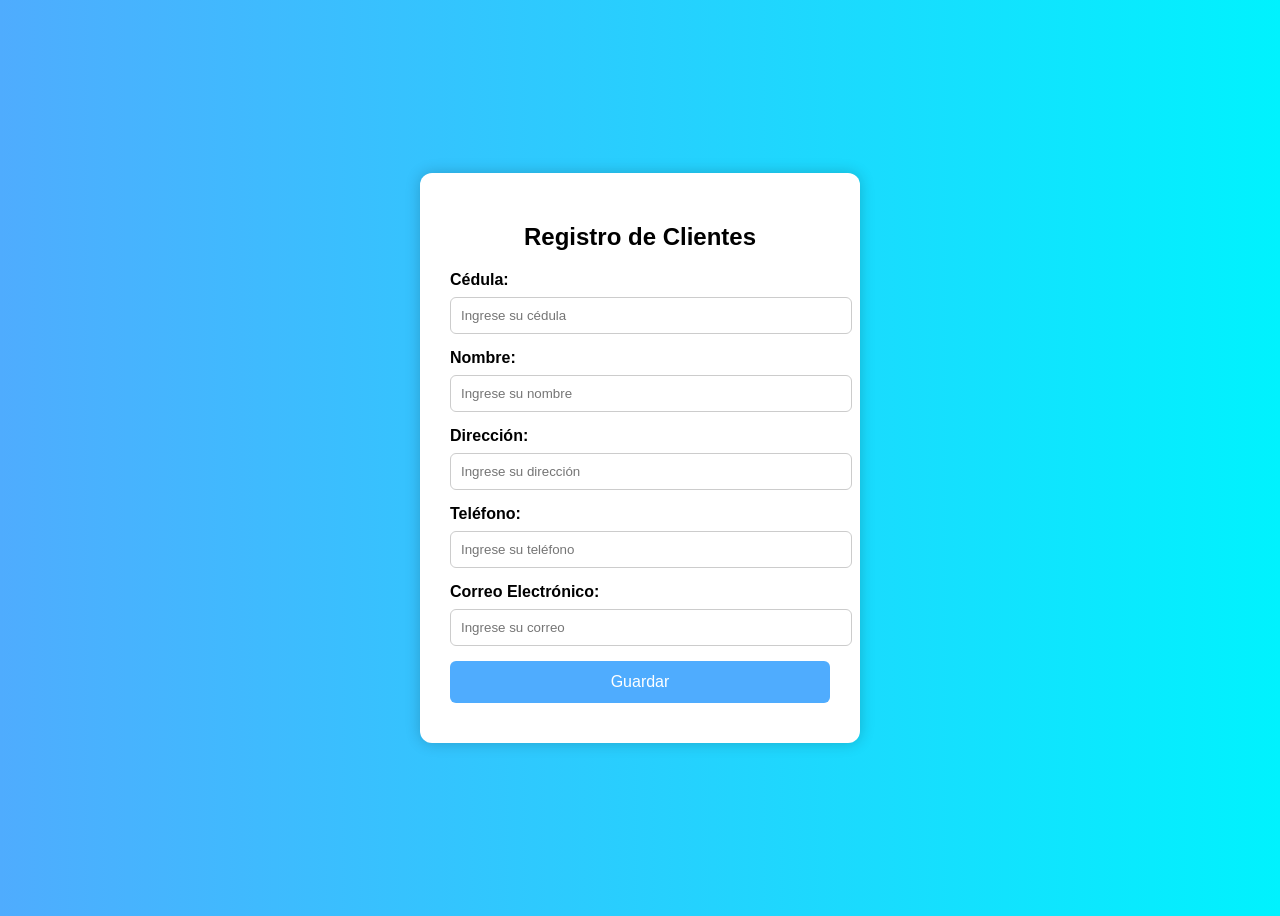
<file: codigo de tareas/ingreso de datos/index.html>
<!DOCTYPE html>
<html lang="es">
<head>
    <meta charset="UTF-8">
    <title>Registro de Clientes</title>
    <link rel="stylesheet" href="styles.css">
</head>
<body>

<div class="formulario">
    <h2>Registro de Clientes</h2>

    <form id="formCliente">
        <label>Cédula:</label>
        <input type="text" id="cedula" placeholder="Ingrese su cédula">

        <label>Nombre:</label>
        <input type="text" id="nombre" placeholder="Ingrese su nombre">

        <label>Dirección:</label>
        <input type="text" id="direccion" placeholder="Ingrese su dirección">

        <label>Teléfono:</label>
        <input type="tel" id="telefono" placeholder="Ingrese su teléfono">

        <label>Correo Electrónico:</label>
        <input type="email" id="correo" placeholder="Ingrese su correo">

        <button type="submit">Guardar</button>
    </form>

    <div class="mensaje" id="mensaje"></div>
</div>

<script src="script.js"></script>
</body>
</html>
</file>
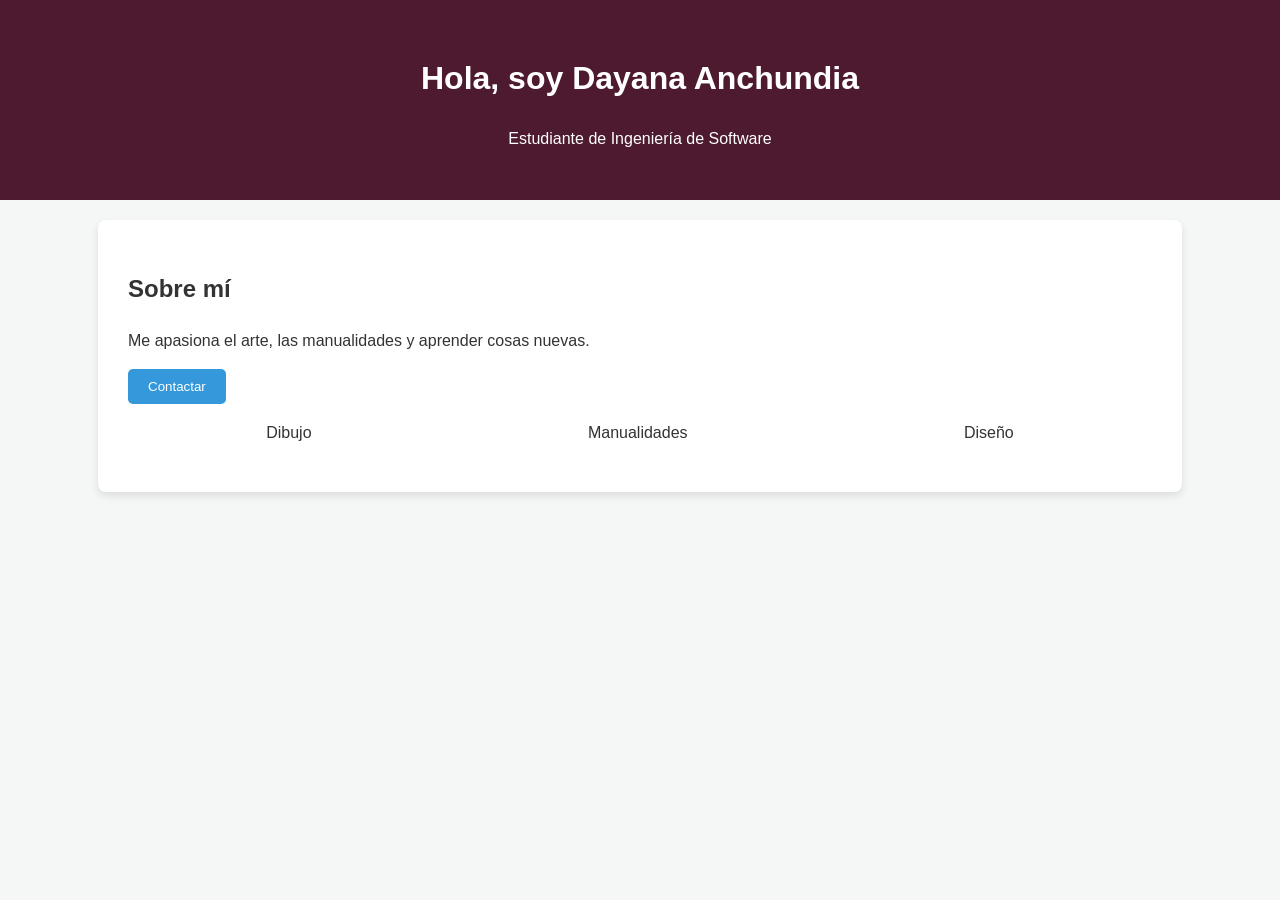
<file: Talleres/Taller 1/index.html>
<!DOCTYPE html> <!-- Define el tipo de documento HTML5 -->
<html lang="es"> <!-- Indica que el idioma es español -->

<head>
    <meta charset="UTF-8"> <!-- Permite usar tildes y caracteres especiales -->
    <title>Mi Portafolio</title> <!-- Título que aparece en la pestaña -->
    
    <!-- Vincula el archivo CSS -->
    <link rel="stylesheet" href="style.css">
</head>

<body>
    <!-- Encabezado principal -->
    <header>
        <h1>Hola, soy Dayana Anchundia</h1> <!-- Título principal -->
        <p>Estudiante de Ingeniería de Software</p> <!-- Descripción breve -->
    </header>

    <!-- Sección principal -->
    <section class="contenedor">
        <h2>Sobre mí</h2> <!-- Subtítulo -->
        
        <!-- Descripción personal -->
        <p>Me apasiona el arte, las manualidades y aprender cosas nuevas.</p>
        
        <!-- Botón -->
        <button>Contactar</button>

        <!-- Lista de habilidades (para usar Flexbox) -->
        <ul class="habilidades">
            <li>Dibujo</li>
            <li>Manualidades</li>
            <li>Diseño</li>
        </ul>
    </section>
</body>
</html>
</file>
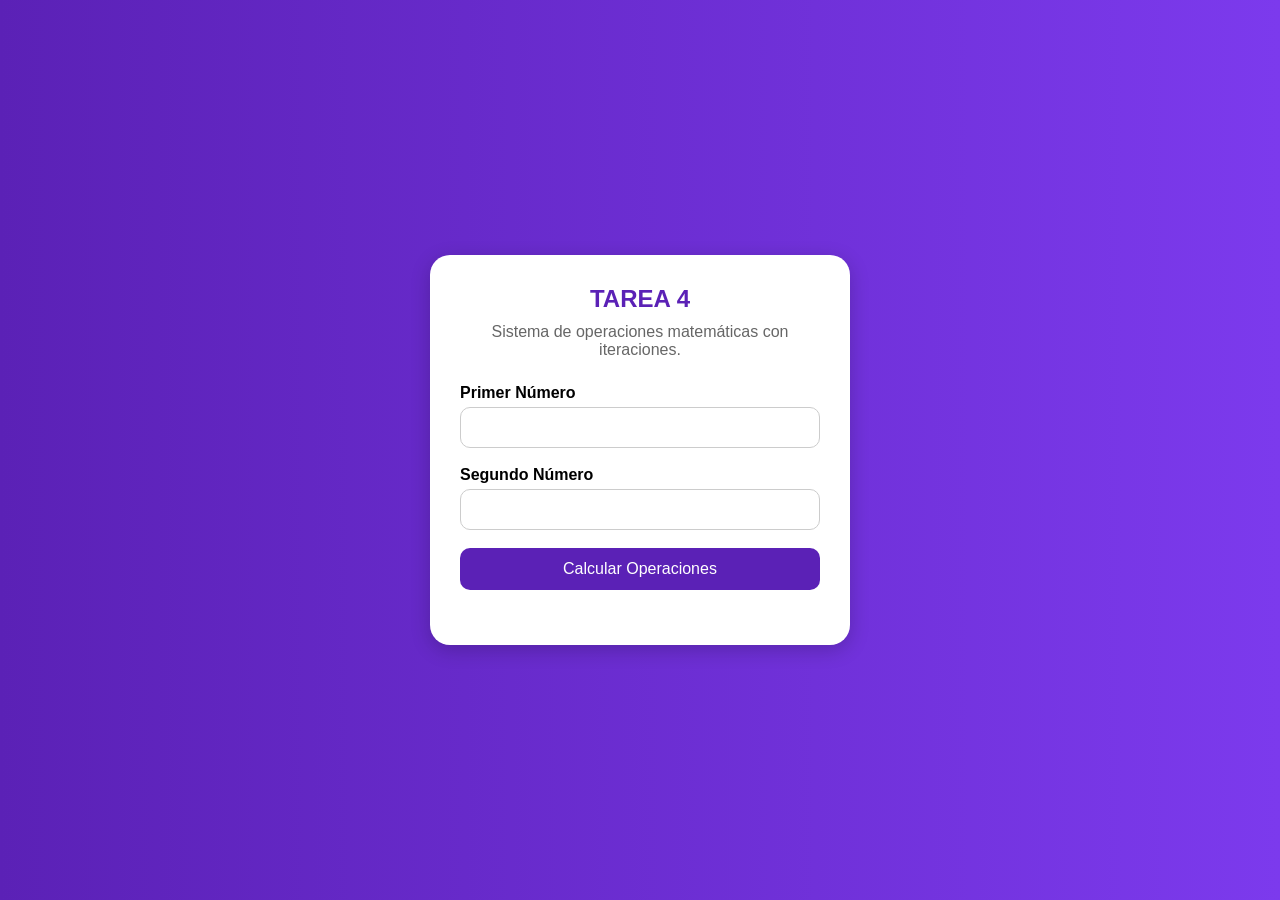
<file: codigo de tareas/Calculadora/Calculadora.html>
<!DOCTYPE html>
<html lang="es">

<head>
    <meta charset="UTF-8">
    <meta name="viewport" content="width=device-width, initial-scale=1.0">
    <title>Tarea 4 - Operaciones</title>

    <link rel="stylesheet" href="styles.css">
</head>

<body>

    <section class="contenedor">

        <h1>TAREA 4</h1>

        <p>
            Sistema de operaciones matemáticas con iteraciones.
        </p>

        <form id="formulario">

            <label>Primer Número</label>
            <input type="number" id="numero1" required>

            <label>Segundo Número</label>
            <input type="number" id="numero2" required>

            <button type="submit">
                Calcular Operaciones
            </button>

        </form>

        <div id="resultado"></div>

    </section>

    <script src="script.js"></script>

</body>

</html>
</file>
<file: codigo de tareas/ingreso de datos/styles.css>
/* Estilos generales del cuerpo de la página */
body {
    font-family: Arial, sans-serif; /* Tipo de letra */
    background: linear-gradient(to right, #4facfe, #00f2fe); /* Fondo con degradado */
    display: flex; /* Activa Flexbox */
    justify-content: center; /* Centra horizontalmente */
    align-items: center; /* Centra verticalmente */
    height: 100vh; /* Ocupa toda la altura de la pantalla */
}

/* Contenedor principal del formulario */
.formulario {
    background: white; /* Fondo blanco */
    padding: 30px; /* Espacio interno */
    border-radius: 12px; /* Bordes redondeados */
    width: 380px; /* Ancho fijo */
    box-shadow: 0 0 15px rgba(0,0,0,0.2); /* Sombra para efecto de tarjeta */
}

/* Título del formulario */
h2 {
    text-align: center; /* Centra el texto */
    margin-bottom: 20px; /* Espacio inferior */
}

/* Estilo de las etiquetas (labels) */
label {
    font-weight: bold; /* Texto en negrita */
}

/* Estilo de los campos de entrada */
input {
    width: 100%; /* Ocupa todo el ancho disponible */
    padding: 10px; /* Espacio interno */
    margin: 8px 0 15px; /* Espaciado entre elementos */
    border: 1px solid #ccc; /* Borde gris */
    border-radius: 6px; /* Bordes redondeados */
}

/* Botón de enviar */
button {
    width: 100%; /* Ocupa todo el ancho */
    padding: 12px; /* Espacio interno */
    background-color: #4facfe; /* Color de fondo */
    color: white; /* Color del texto */
    border: none; /* Sin borde */
    border-radius: 6px; /* Bordes redondeados */
    cursor: pointer; /* Cambia el cursor al pasar el mouse */
    font-size: 16px; /* Tamaño del texto */
}

/* Efecto cuando el mouse pasa sobre el botón */
button:hover {
    background-color: #007BFF; /* Color más oscuro al pasar el mouse */
}

/* Mensaje de validación o éxito */
.mensaje {
    text-align: center; /* Centra el texto */
    margin-top: 10px; /* Espacio superior */
    font-weight: bold; /* Texto en negrita */
}
</file>
<file: Talleres/Taller 1/style.css>
/* Estilos generales del cuerpo */
body {
    margin: 0; /* Elimina margen por defecto */
    font-family: 'Segoe UI', Tahoma, Geneva, Verdana, sans-serif; /* Fuente */
    background-color: #f4f7f6; /* Fondo */
    color: #333; /* Color del texto */
    line-height: 1.6; /* Espaciado */
}

/* Encabezado */
header {
    background: #4e1a30; /* Fondo oscuro */
    color: white; /* Texto blanco */
    text-align: center; /* Centrado */
    padding: 2rem 0; /* Espaciado */
}

/* Contenedor principal (Box Model) */
.contenedor {
    width: 80%; /* Ancho */
    margin: 20px auto; /* Centrado horizontal */
    background: rgb(255, 255, 255); /* Fondo contenedor */
    padding: 30px; /* Espacio interno */
    border-radius: 8px; /* Bordes */
    box-shadow: 0 4px 8px rgba(0,0,0,0.1); /* Sombra */
}

/* Flexbox para habilidades */
.habilidades {
    display: flex; /* Activa flexbox */
    justify-content: space-around; /* Distribuye elementos */
    list-style: none; /* Quita viñetas */
    padding: 0; /* Quita padding */
}

/* Botón */
button {
    background: #3498db; /* Azul */
    color: white; /* Texto blanco */
    border: none; /* Sin borde */
    padding: 10px 20px; /* Espacio interno */
    border-radius: 5px; /* Bordes redondeados */
    cursor: pointer; /* Cursor tipo mano */
}

/* Hover del botón */
button:hover {
    background: #2980b9; /* Azul más oscuro */
}
</file>
<file: codigo de tareas/Calculadora/styles.css>
:root {

    --color-principal: #5b21b6;
    --color-secundario: #7c3aed;
    --color-fondo: #f3f4f6;
    --color-texto: #222;

}

* {

    margin: 0;
    padding: 0;
    box-sizing: border-box;

}

body {

    font-family: Arial, Helvetica, sans-serif;
    background: linear-gradient(to right, #5b21b6, #7c3aed);

    display: flex;
    justify-content: center;
    align-items: center;

    height: 100vh;

}

.contenedor {

    background-color: white;

    width: 420px;

    padding: 30px;

    border-radius: 20px;

    box-shadow: 0 5px 20px rgba(0,0,0,0.2);

}

h1 {

    text-align: center;
    color: var(--color-principal);
    margin-bottom: 10px;

}

p {

    text-align: center;
    margin-bottom: 25px;
    color: #666;

}

form {

    display: flex;
    flex-direction: column;

}

label {

    margin-bottom: 5px;
    font-weight: bold;

}

input {

    padding: 12px;

    margin-bottom: 18px;

    border-radius: 10px;

    border: 1px solid #ccc;

    outline: none;

}

input:focus {

    border-color: var(--color-principal);

}

button {

    padding: 12px;

    border: none;

    border-radius: 10px;

    background-color: var(--color-principal);

    color: white;

    font-size: 16px;

    cursor: pointer;

    transition: 0.3s;

}

button:hover {

    background-color: var(--color-secundario);

}

#resultado {

    margin-top: 25px;

}

.resultado-item {

    background-color: #f3f4f6;

    padding: 12px;

    margin-bottom: 10px;

    border-radius: 10px;

}
</file>
